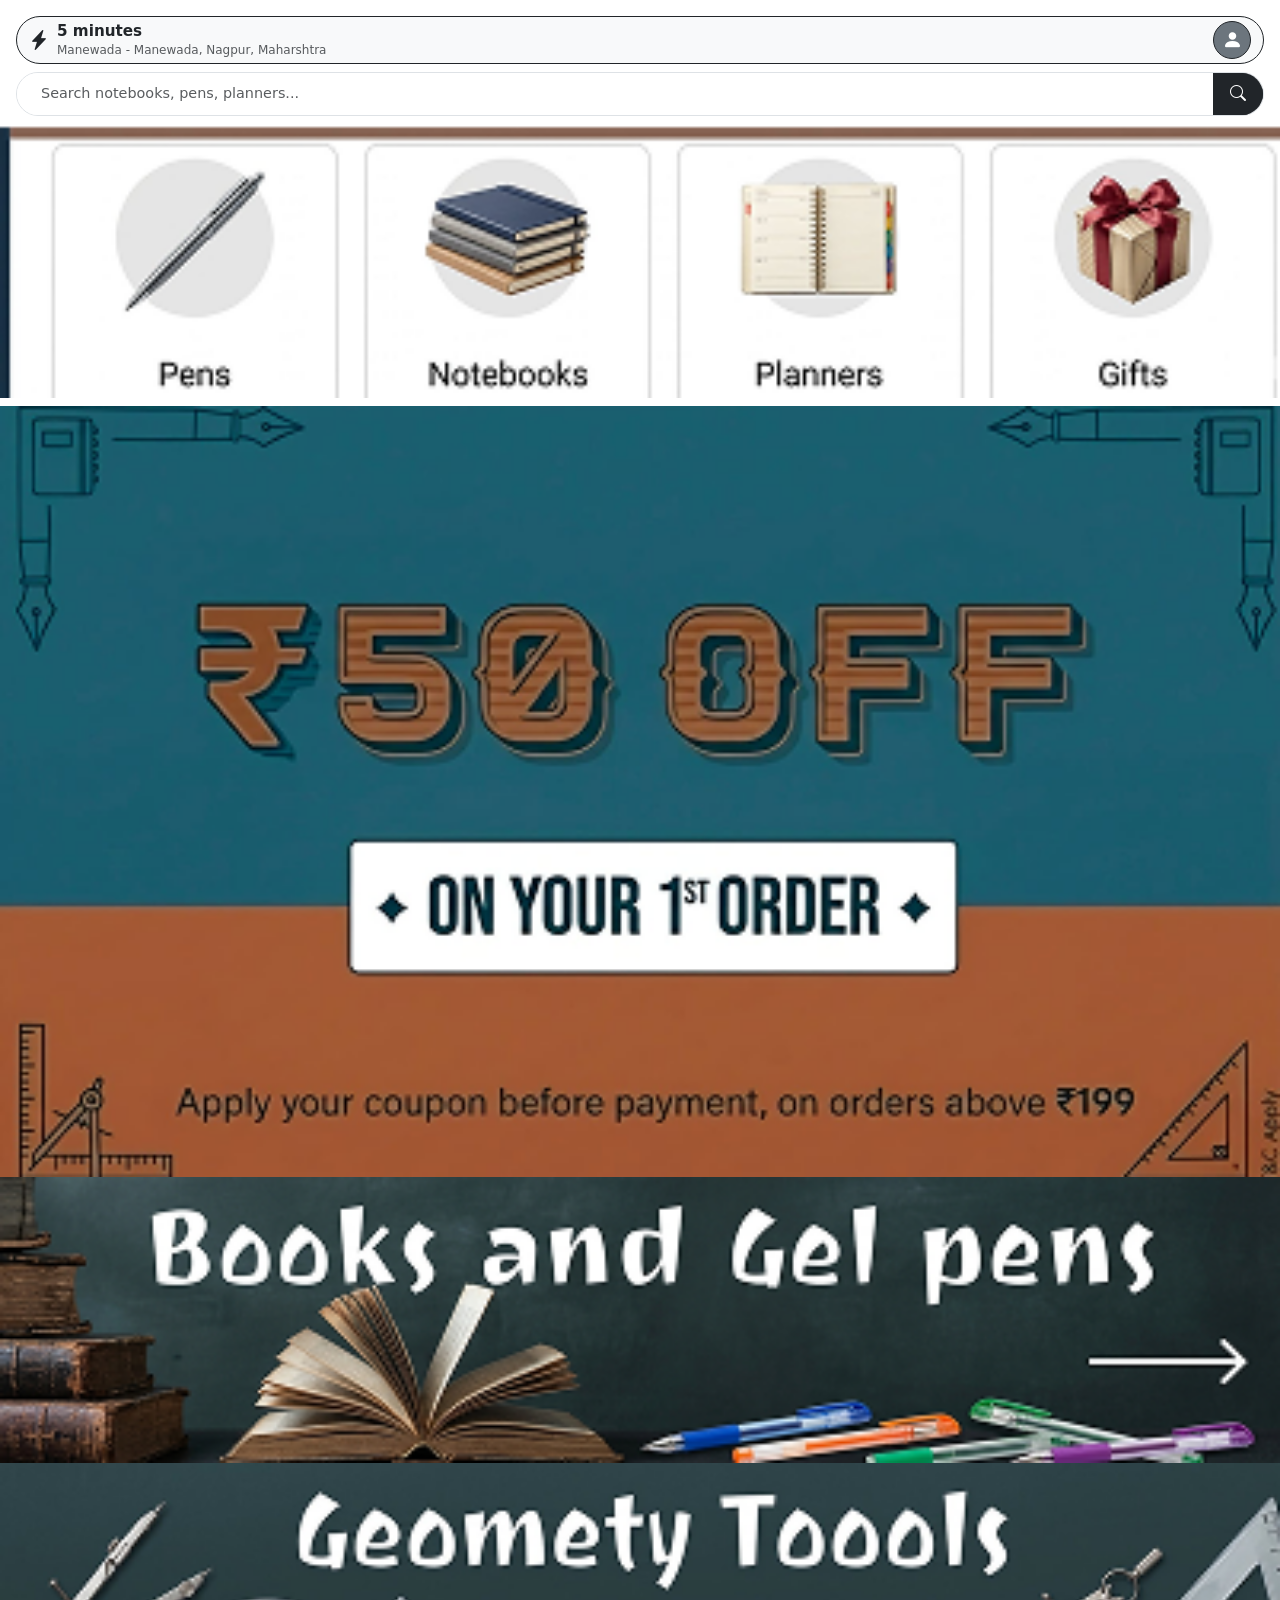
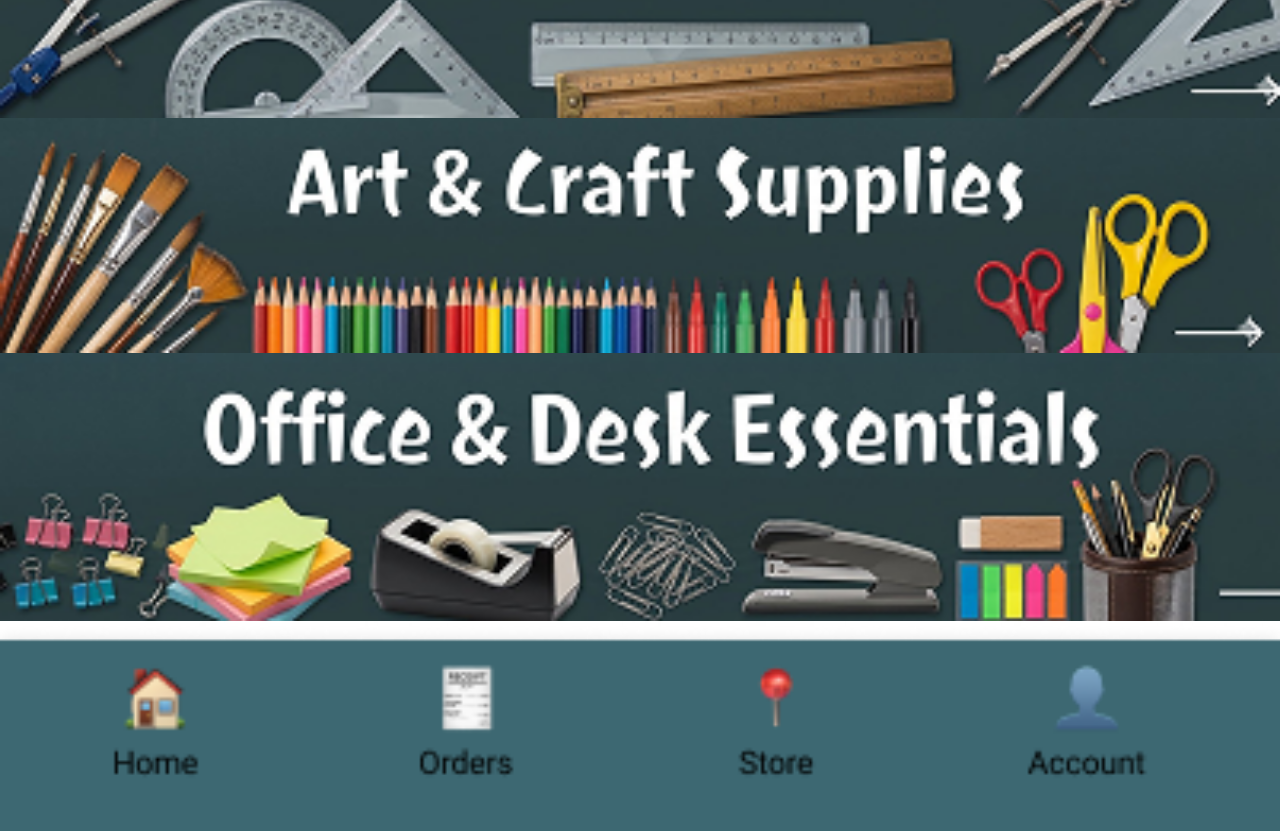
<file: CWS LA-2/index.html>
<!DOCTYPE html>
<html lang="en">
<head>
  <meta charset="UTF-8">
  <meta name="viewport" content="width=device-width, initial-scale=1.0">
  <title>Stationery App - Home</title>
  
  <link href="https://cdn.jsdelivr.net/npm/bootstrap@5.3.3/dist/css/bootstrap.min.css" rel="stylesheet">
  <link href="https://cdn.jsdelivr.net/npm/bootstrap-icons@1.11.3/font/bootstrap-icons.min.css" rel="stylesheet">
  
  <link rel="stylesheet" href="style.css">
</head>
<body class="bg-dark">

  <div class="mobile-container mx-auto bg-white shadow d-flex flex-column">

    <header class="p-3 pb-2">
      <div class="d-flex align-items-center justify-content-between p-2 py-1 bg-light border border-dark rounded-pill">
        <div class="d-flex align-items-center gap-2 ps-1">
          <i class="bi bi-lightning-charge-fill text-dark fs-5"></i>
          <div>
            <div class="fw-bold text-dark lh-sm" style="font-size: 0.95rem;">5 minutes</div>
            <div class="text-muted" style="font-size: 0.75rem;">Manewada - Manewada, Nagpur, Maharshtra</div>
          </div>
        </div>
        <div class="pe-1">
          <div class="bg-secondary rounded-circle border border-dark d-flex align-items-center justify-content-center" style="width: 38px; height: 38px;">
            <i class="bi bi-person-fill text-white fs-5"></i>
          </div>
        </div>
      </div>
    </header>

    <section class="px-3 pb-2">
      <div class="input-group search-pill border rounded-pill overflow-hidden">
        <input type="text" class="form-control border-0 ps-4 bg-white text-muted" placeholder="Search notebooks, pens, planners..." style="font-size: 0.9rem;">
        <button class="btn btn-dark px-3 py-2 d-flex align-items-center justify-content-center" type="button" style="border-radius: 0;">
          <i class="bi bi-search fs-6"></i>
        </button>
      </div>
    </section>

    <main class="flex-grow-1 overflow-y-auto">
      
      <img src="images/image 1.png" alt="Categories" class="w-100 d-block mb-2">

      <img src="images/Rectangle 2.png" alt="50 Off Offer" class="w-100 d-block">

      <a href="page2.html" class="d-block clickable-banner">
        <img src="images/Rectangle 3348.png" alt="Books and Gel pens" class="w-100 d-block">
      </a>

      <img src="images/Rectangle 3349.png" alt="Geometry Tools" class="w-100 d-block">

      <img src="images/Rectangle 3350.png" alt="Art and Craft Supplies" class="w-100 d-block">

      <img src="images/Rectangle 3351.png" alt="Office and Desk Essentials" class="w-100 d-block">

    </main>

    <footer class="w-100">
      <img src="images/bottom nav.png" alt="Bottom Navigation" class="w-100 d-block">
    </footer>

  </div>

</body>
</html>
</file>
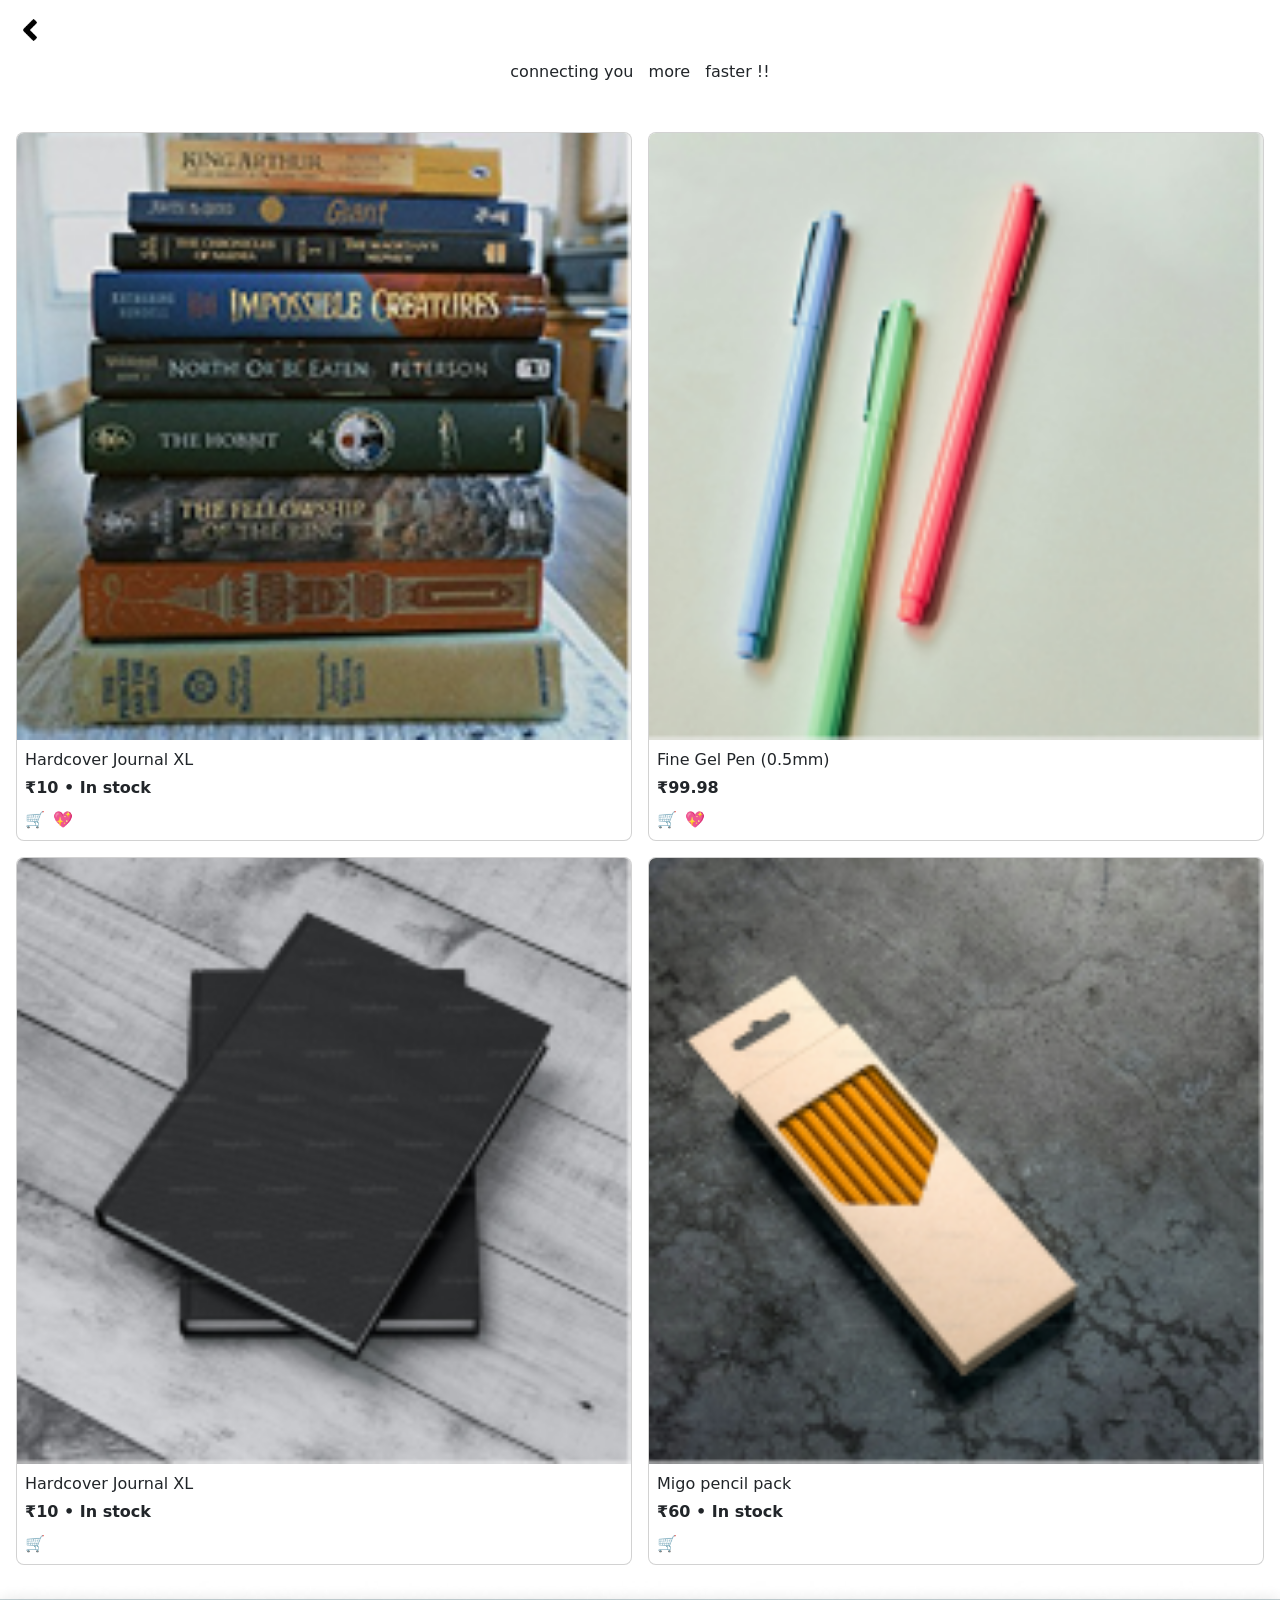
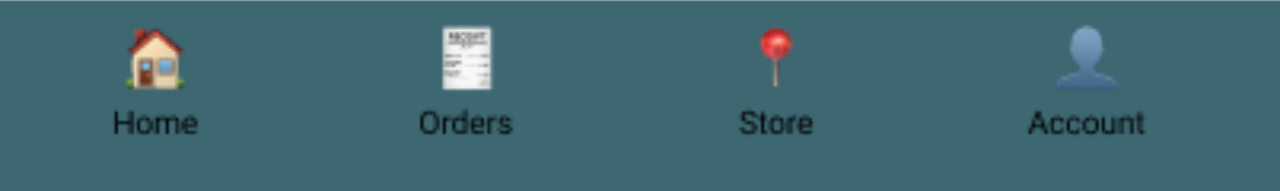
<file: CWS LA-2/page2.html>
<!DOCTYPE html>
<html lang="en">
<head>
  <meta charset="UTF-8">
  <meta name="viewport" content="width=device-width, initial-scale=1.0">
  <title>Books and Gel Pens</title>

  <link href="https://cdn.jsdelivr.net/npm/bootstrap@5.3.3/dist/css/bootstrap.min.css" rel="stylesheet">
  <link rel="stylesheet" href="style.css">
</head>
<body class="bg-dark">

  <div class="mobile-container mx-auto bg-white shadow d-flex flex-column">

    <header class="page2-header p-3 pb-4">
      <div class="mb-2">
        <a href="index.html" class="d-inline-block">
          <img src="images/images-removebg-preview 1.png" alt="Back to Home" style="width: 28px; height: auto;">
        </a>
      </div>

      <div class="text-center px-2">
        <div class="tagline-pill d-inline-block px-3 py-2 rounded-pill">
          connecting you &nbsp; more &nbsp; faster !!
        </div>
      </div>
    </header>

    <main class="flex-grow-1 overflow-y-auto p-3">
      <div class="row g-3">

        <div class="col-6">
          <div class="card product-card h-100 rounded-3 overflow-hidden">
            <img src="images/pro1.png" class="card-img-top product-img" alt="Hardcover Journal XL">
            <div class="card-body p-2">
              <p class="product-title mb-1">Hardcover Journal XL</p>
              <p class="product-price fw-bold mb-2">₹10 • In stock</p>
              <div class="d-flex align-items-center gap-2 fs-6">
                <span>🛒</span>
                <span>💖</span>
              </div>
            </div>
          </div>
        </div>

        <div class="col-6">
          <div class="card product-card h-100 rounded-3 overflow-hidden">
            <img src="images/pro2.png" class="card-img-top product-img" alt="Fine Gel Pen (0.5mm)">
            <div class="card-body p-2">
              <p class="product-title mb-1">Fine Gel Pen (0.5mm)</p>
              <p class="product-price fw-bold mb-2">₹99.98</p>
              <div class="d-flex align-items-center gap-2 fs-6">
                <a href="page3.html" class="text-decoration-none">🛒</a>
                <span>💖</span>
              </div>
            </div>
          </div>
        </div>

        <div class="col-6">
          <div class="card product-card h-100 rounded-3 overflow-hidden">
            <img src="images/pro3.png" class="card-img-top product-img" alt="Hardcover Journal XL">
            <div class="card-body p-2">
              <p class="product-title mb-1">Hardcover Journal XL</p>
              <p class="product-price fw-bold mb-2">₹10 • In stock</p>
              <div class="d-flex align-items-center gap-2 fs-6">
                <span>🛒</span>
              </div>
            </div>
          </div>
        </div>

        <div class="col-6">
          <div class="card product-card h-100 rounded-3 overflow-hidden">
            <img src="images/pro4.png" class="card-img-top product-img" alt="Migo pencil pack">
            <div class="card-body p-2">
              <p class="product-title mb-1">Migo pencil pack</p>
              <p class="product-price fw-bold mb-2">₹60 • In stock</p>
              <div class="d-flex align-items-center gap-2 fs-6">
                <span>🛒</span>
              </div>
            </div>
          </div>
        </div>

      </div>
    </main>

    <footer class="w-100 mt-auto">
      <img src="images/bottom nav.png" alt="Bottom Navigation" class="w-100 d-block">
    </footer>

  </div>

</body>
</html>
</file>
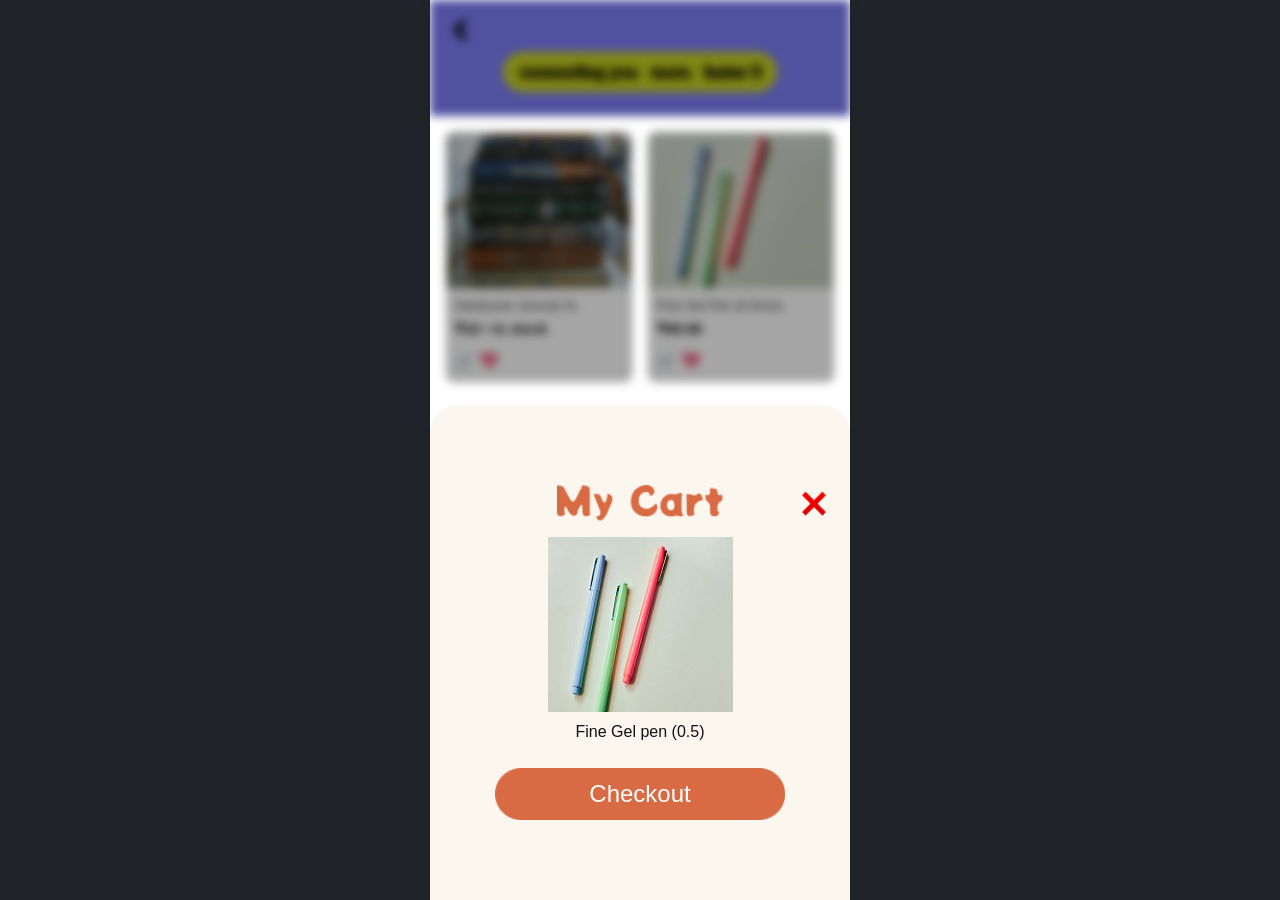
<file: CWS LA-2/page3.html>
<!DOCTYPE html>
<html lang="en">
<head>
  <meta charset="UTF-8">
  <meta name="viewport" content="width=device-width, initial-scale=1.0">
  <title>My Cart</title>

  <link href="https://cdn.jsdelivr.net/npm/bootstrap@5.3.3/dist/css/bootstrap.min.css" rel="stylesheet">

  <style>
    body {
      font-family: Arial, sans-serif;
      margin: 0;
      padding: 0;
      background-color: #212529;
    }

    .mobile-container {
      width: 100%;
      max-width: 420px;
      height: 100vh;
      min-height: 750px;
      background-color: #ffffff;
      position: relative;
      overflow: hidden;
    }

    .cart-bg-blur {
      filter: blur(5px) brightness(0.65);
      pointer-events: none;
      user-select: none;
    }

    .page2-header {
      background-color: #7B7EF6;
    }

    .tagline-pill {
      background-color: #C9D11D;
      color: #C9D11D;
      font-weight: 800;
      font-size: 1rem;
      -webkit-text-stroke: 1px #000;
      text-shadow: 2px 2px 0px #000;
    }

    .product-img {
      height: 155px;
      object-fit: cover;
    }

    .product-title {
      font-size: 0.8rem;
      color: #222;
    }

    .product-price {
      font-size: 0.9rem;
      color: #000;
    }

    .cart-sheet {
      background-color: #FBF6EE;
      border-radius: 28px 28px 0 0;
      height: 55%;
      z-index: 10;
    }

    .cart-title-img {
      height: 36px;
      width: auto;
    }

    .cart-close-img {
      width: 24px;
      height: 24px;
      object-fit: contain;
    }

    .cart-product-img {
      width: 185px;
      height: 175px;
      object-fit: cover;
    }

    .cart-product-name {
      font-size: 1rem;
      color: #111;
    }

    .cart-checkout-btn {
      background: url('images/Rectangle 3368.png') no-repeat center/100% 100%;
      color: #ffffff;
      font-size: 1.5rem;
      font-weight: 500;
      width: 78%;
      height: 52px;
      border: none;
    }

    .cart-checkout-btn:hover {
      opacity: 0.9;
      color: #ffffff;
    }
  </style>
</head>
<body>

  <div class="mobile-container mx-auto shadow">

    <div class="cart-bg-blur">
      <header class="page2-header p-3 pb-4">
        <div class="mb-2">
          <img src="images/images-removebg-preview 1.png" alt="" style="width: 28px; height: auto;">
        </div>
        <div class="text-center px-2">
          <div class="tagline-pill d-inline-block px-3 py-2 rounded-pill">
            connecting you &nbsp; more &nbsp; faster !!
          </div>
        </div>
      </header>

      <div class="p-3">
        <div class="row g-3">
          <div class="col-6">
            <div class="card rounded-3 overflow-hidden">
              <img src="images/pro1.png" class="card-img-top product-img" alt="Hardcover Journal XL">
              <div class="card-body p-2">
                <p class="product-title mb-1">Hardcover Journal XL</p>
                <p class="product-price fw-bold mb-2">₹10 • In stock</p>
                <div class="fs-6">🛒 💖</div>
              </div>
            </div>
          </div>
          <div class="col-6">
            <div class="card rounded-3 overflow-hidden">
              <img src="images/unsplash_oJG9HOVKGMs.png" class="card-img-top product-img" alt="">
              <div class="card-body p-2">
                <p class="product-title mb-1">Fine Gel Pen (0.5mm)</p>
                <p class="product-price fw-bold mb-2">₹99.98</p>
                <div class="fs-6">🛒 💖</div>
              </div>
            </div>
          </div>
        </div>
      </div>
    </div>

    <div class="cart-sheet position-absolute bottom-0 start-0 w-100 d-flex flex-column align-items-center justify-content-center px-4 py-3">

      <div class="w-100 position-relative text-center mb-3">
        <img src="images/My Cart.png" alt="My Cart" class="cart-title-img">
        <a href="page2.html" class="position-absolute top-50 end-0 translate-middle-y" aria-label="Close Cart">
          <img src="images/❌.png" alt="Close" class="cart-close-img">
        </a>
      </div>

      <img src="images/unsplash_oJG9HOVKGMs.png" alt="Fine Gel pen (0.5)" class="cart-product-img mb-2">

      <p class="cart-product-name mb-4">Fine Gel pen (0.5)</p>

      <button type="button" class="btn cart-checkout-btn">
        Checkout
      </button>

    </div>

  </div>

</body>
</html>
</file>
<file: CWS LA-2/style.css>
.cart-bg-blur {
  filter: blur(5px) brightness(0.65);
  pointer-events: none;
  user-select: none;
}

.cart-sheet {
  background-color: #FBF6EE;
  border-radius: 28px 28px 0 0;
  min-height: 55%;
  z-index: 10;
}

.cart-title-img {
  height: 36px;
  width: auto;
}

.cart-close-img {
  width: 24px;
  height: 24px;
  object-fit: contain;
}

.cart-product-img {
  width: 185px;
  height: 175px;
  object-fit: cover;
}

.cart-product-name {
  font-size: 1rem;
  color: #111;
}

.cart-checkout-btn {
  background: url('images/Rectangle 3368.png') no-repeat center/100% 100%;
  color: #ffffff;
  font-size: 1.5rem;
  font-weight: 500;
  width: 78%;
  height: 52px;
  border: none;
}

.cart-checkout-btn:hover {
  opacity: 0.9;
  color: #ffffff;
}
</file>
